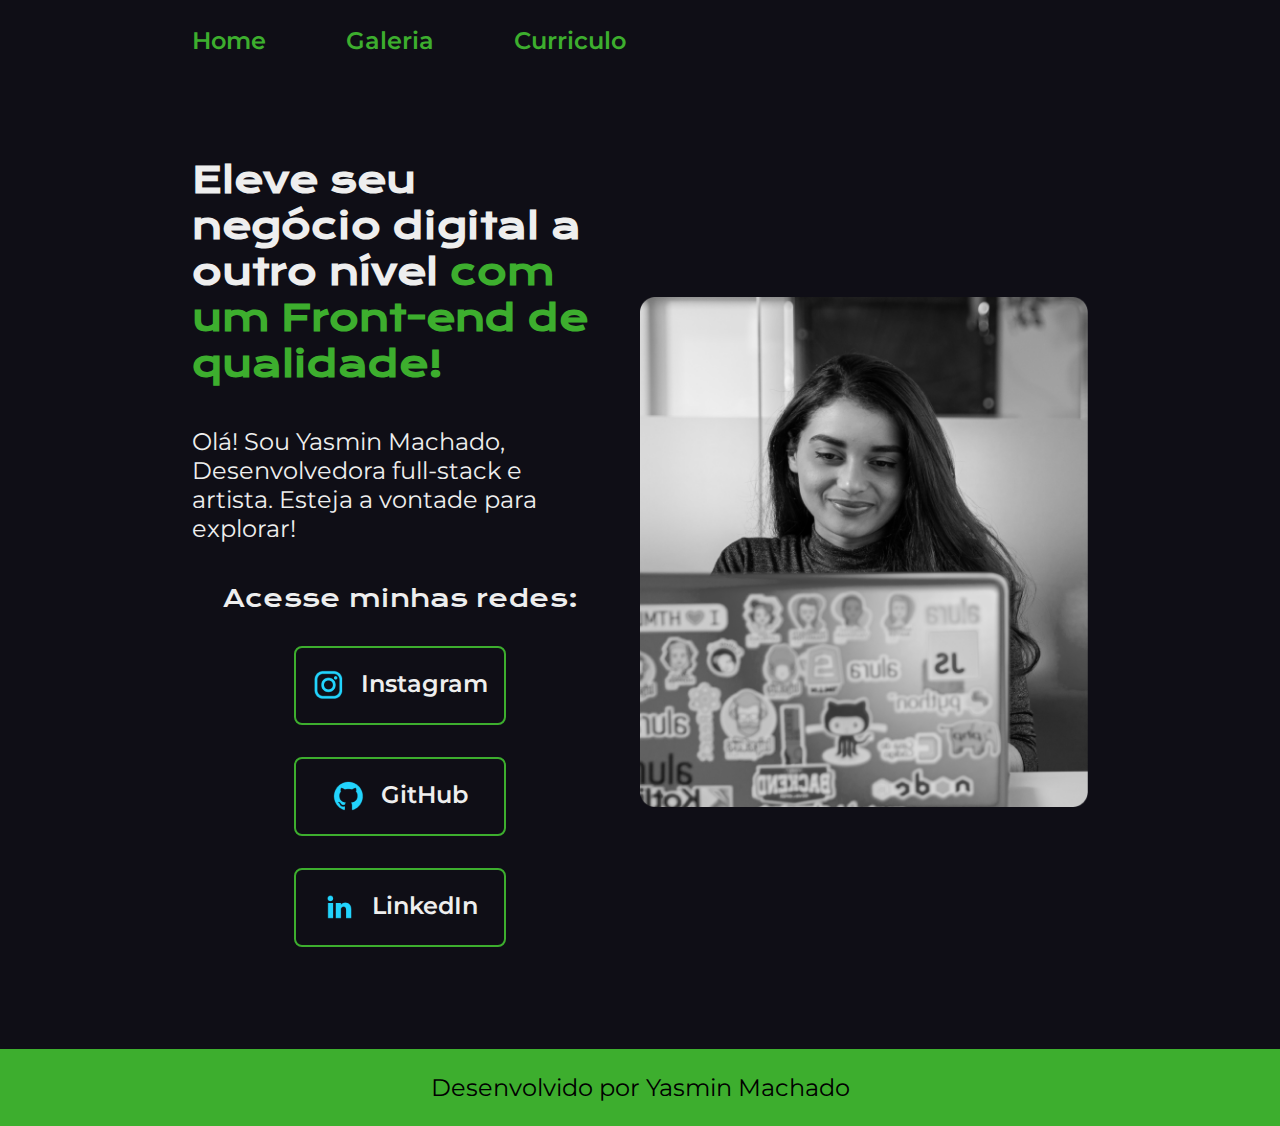
<file: index.html>
<!DOCTYPE html>
<html lang="pt-bt">

<head>
     <meta charset="UTF-8">
     <meta http-equiv="X-UA-Compatible" content="IE=edge">
     <meta name="viewport" content="width=device-width, initial-scale=1.0">
     <title>Portefolio</title>
     <link rel="stylesheet" href="./styles/style.css">
</head>

<body>
     <header class="cabecalho">
          <nav class="cabecalho__menu">
               <a class="cabecalho__menu__link" href="intex.html">Home</a>
               <a class="cabecalho__menu__link" href="galeria.html">Galeria</a>
               <a class="cabecalho__menu__link" href="curriculo.html">Curriculo</a>
          </nav>
     </header>
     <main class="apresentacao">
          <section class="apresentacao__conteudo">
               <h1 class="apresentacao__conteudo__titulo">Eleve seu negócio digital a outro nível <strong
                         class="destaque-titulo"> com um Front-end de
                         qualidade!</strong></h1>
               <p class="apresentacao__conteudo__texto">Olá! Sou Yasmin Machado, Desenvolvedora full-stack e artista. 
                    Esteja a vontade para explorar!
               </p>
               <div class="apresentacao__links">
                    <h2 class="apresentacao__links__subtitulo">Acesse minhas redes:</h2>
                    <a class="apresentacao__links__navegacao" href="https://instagram.com/souamiin">
                         <img src="./assets/instagram.png" alt="Instagram icon">
                         Instagram</a>
                    <a class="apresentacao__links__navegacao" href="https://github.com/minyass">
                         <img src="./assets/github.png" alt="GitHub icon">
                         GitHub</a>
                    <a class="apresentacao__links__navegacao" href="https://www.linkedin.com/in/yasminfreiremachado/">
                         <img src="./assets/linkedin.png" alt="LinkedIn icon">
                         LinkedIn</a>
               </div>
          </section>
          <img class="apresentacao__imagem" src="./assets/fotomenina.png" alt="fotografia da menina">
     </main>
     <footer class="rodape">
        <p>Desenvolvido por Yasmin Machado</p>
     </footer>
</body>

</html>
</file>
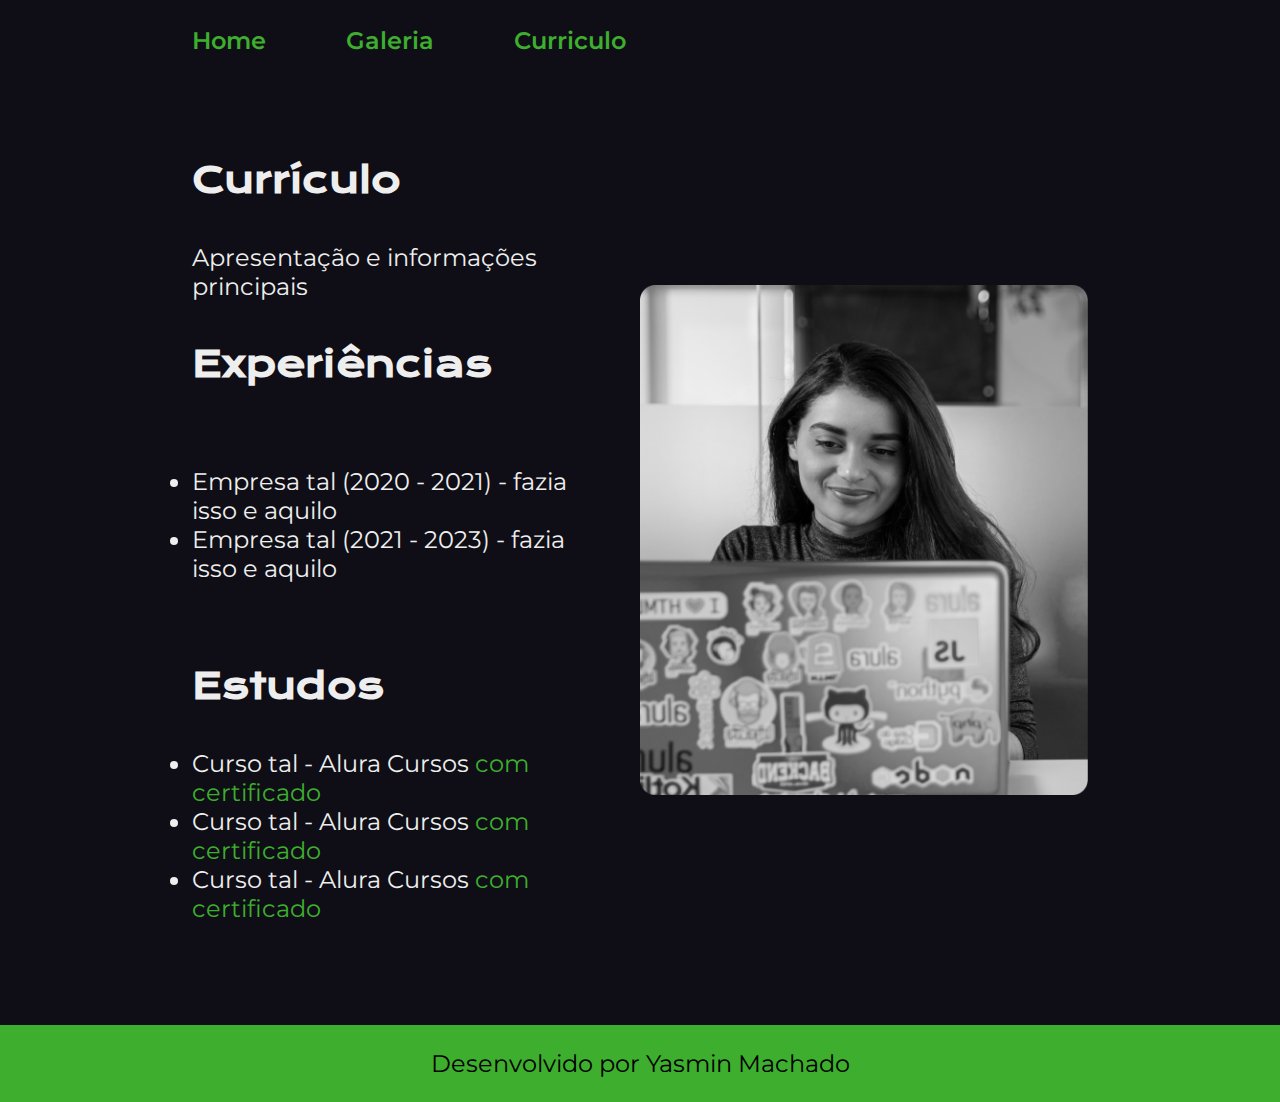
<file: curriculo.html>
<!DOCTYPE html>
<html lang="pt-br">

<head>
    <meta charset="UTF-8">
    <meta http-equiv="X-UA-Compatible" content="IE=edge">
    <meta name="viewport" content="width=device-width, initial-scale=1.0">
    <title>Curriculo</title>
    <link rel="stylesheet" href="./styles/style.css">
</head>

<body>
    <header class="cabecalho">
        <nav class="cabecalho__menu">
            <a class="cabecalho__menu__link" href="intex.html">Home</a>
            <a class="cabecalho__menu__link" href="galeria.html">Galeria</a>
            <a class="cabecalho__menu__link" href="curriculo.html">Curriculo</a>
        </nav>
    </header>

    <main class="apresentacao">
        <section class="apresentacao__conteudo">
            <h1 class="apresentacao__conteudo__titulo">Currículo</h1>
            <p class="apresentacao__conteudo__texto ">
                Apresentação e informações principais
            </p>
            <h2 class="apresentacao__conteudo__titulo">Experiências</h2>
            <p class="apresentacao__conteudo__texto">
                <ul class="apresentacao__conteudo__texto">
                    <li> Empresa tal (2020 - 2021) - fazia isso e aquilo </li>
                    <li> Empresa tal (2021 - 2023) - fazia isso e aquilo </li>
                </ul>
            </p>
            <h2 class="apresentacao__conteudo__titulo">Estudos</h2>
            <div class="apresentacao__conteudo__texto">
                <ul class="apresentacao__conteudo__texto a">
                    <li>Curso tal - Alura Cursos <a href="linkdocertificado">com certificado</a> </li>
                    <li>Curso tal - Alura Cursos <a href="linkdocertificado">com certificado</a></li>
                    <li>Curso tal - Alura Cursos <a href="linkdocertificado">com certificado</a></li>
                </ul>
            </div>
        </section>
        <img class="apresentacao__imagem" src="./assets/fotomenina.png" alt="Foto da Joana Santos programando">
    </main>

    
    <footer class="rodape">
        <p>Desenvolvido por Yasmin Machado</p>

    </footer>

</body>

</html>
</file>
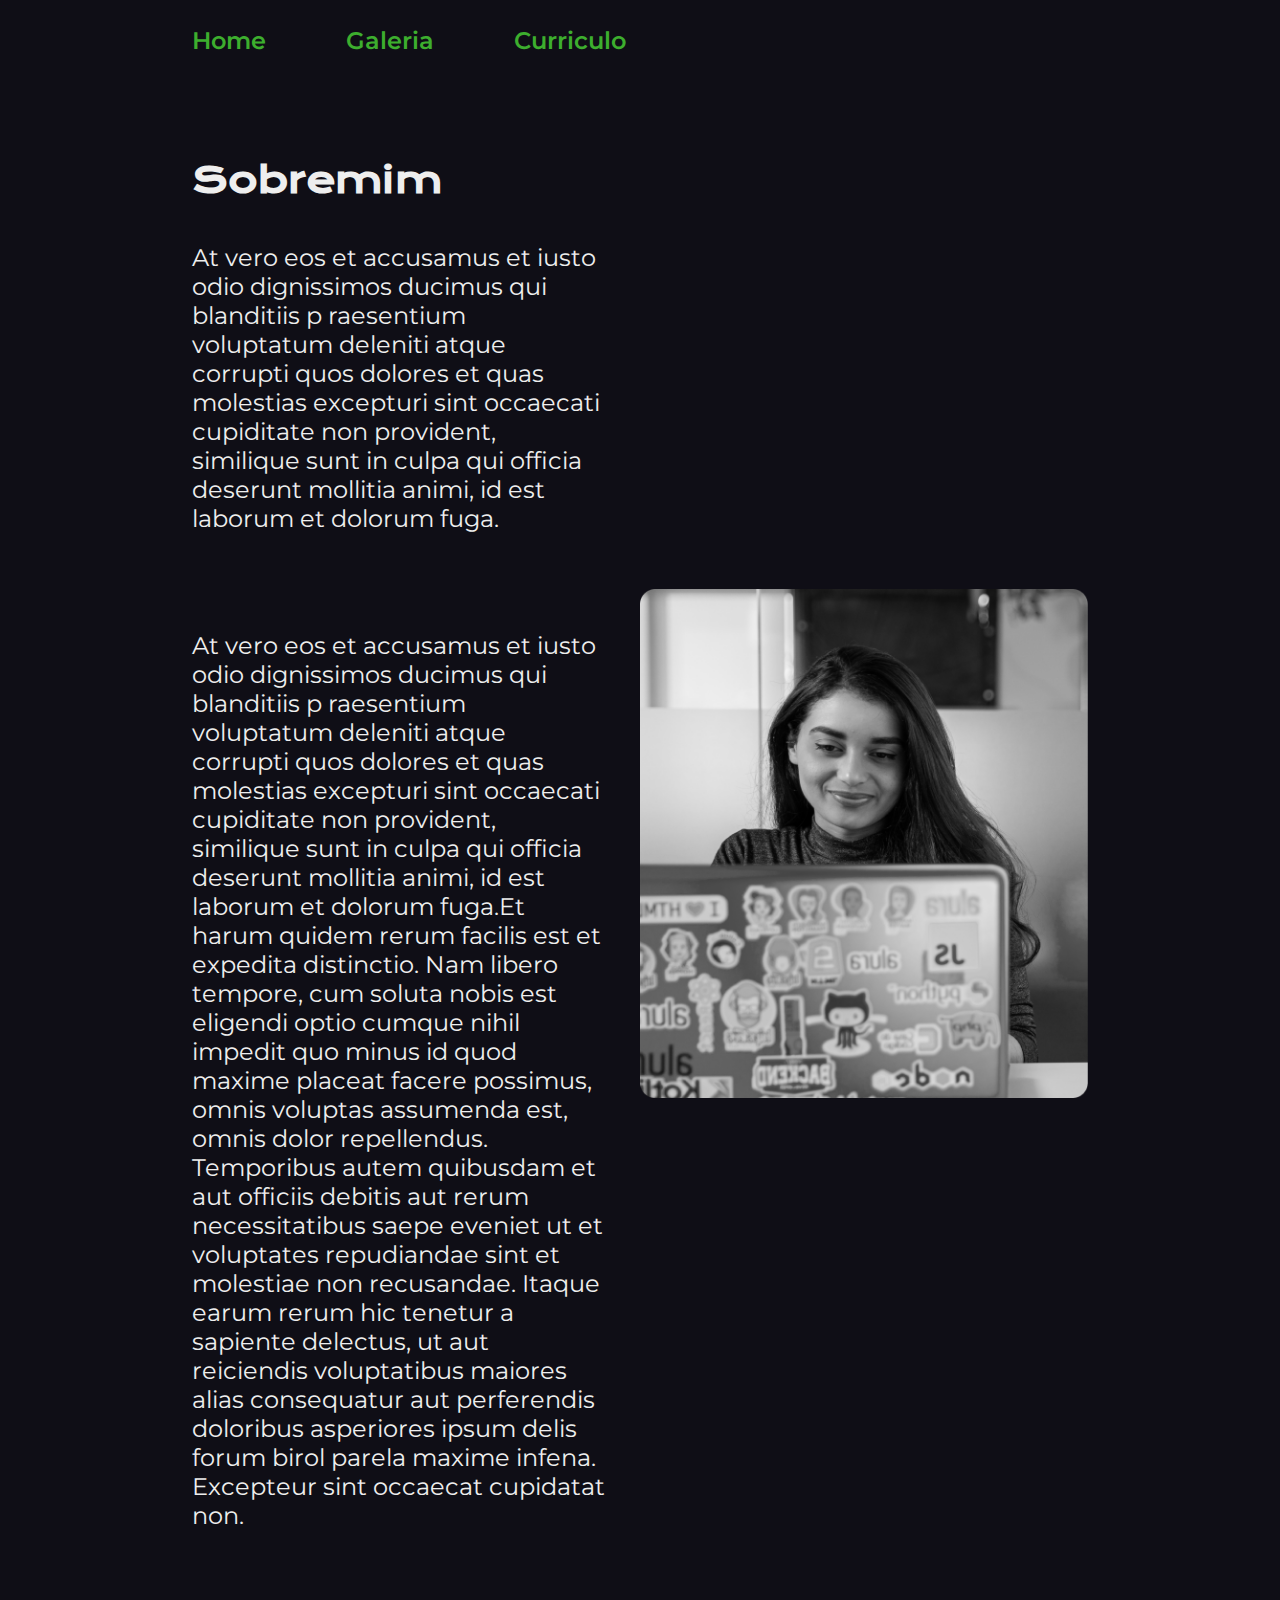
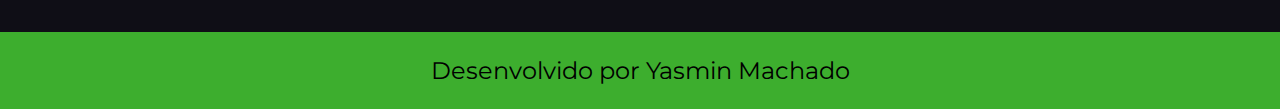
<file: galeria.html>
<!DOCTYPE html>
<html lang="pt-br">

<head>
    <meta charset="UTF-8">
    <meta http-equiv="X-UA-Compatible" content="IE=edge">
    <meta name="viewport" content="width=device-width, initial-scale=1.0">
    <title>Galeria</title>
    <link rel="stylesheet" href="./styles/style.css">
</head>

<body>
    <header class="cabecalho">
        <nav class="cabecalho__menu">
            <a class="cabecalho__menu__link" href="intex.html">Home</a>
            <a class="cabecalho__menu__link" href="galeria.html">Galeria</a>
            <a class="cabecalho__menu__link" href="curriculo.html">Curriculo</a>
        </nav>
    </header>
    <main class="apresentacao">
        <section class="apresentacao__conteudo">
            <h1 class="apresentacao__conteudo__titulo">Sobremim</h1>
            <p class="apresentacao__conteudo__texto ">
                At vero eos et accusamus et iusto odio dignissimos ducimus qui blanditiis p
                raesentium voluptatum deleniti atque corrupti quos dolores et quas molestias excepturi sint occaecati
                cupiditate
                non provident, similique sunt in culpa qui officia deserunt mollitia animi, id est laborum et dolorum
                fuga.
            </p><br>

            <p class="apresentacao__conteudo__texto ">
                At vero eos et accusamus et iusto odio dignissimos ducimus qui blanditiis p
                raesentium voluptatum deleniti atque corrupti quos dolores et quas molestias excepturi sint occaecati
                cupiditate
                non provident, similique sunt in culpa qui officia deserunt mollitia animi, id est laborum et dolorum
                fuga.Et
                harum quidem rerum facilis est et expedita distinctio. Nam libero tempore, cum soluta nobis est
                eligendi optio cumque nihil impedit quo minus id quod maxime placeat facere possimus, omnis
                voluptas assumenda est, omnis dolor repellendus. Temporibus autem quibusdam et aut officiis
                debitis aut rerum necessitatibus saepe eveniet ut et voluptates repudiandae sint et molestiae
                non recusandae. Itaque earum rerum hic tenetur a sapiente delectus, ut aut reiciendis voluptatibus
                maiores alias consequatur aut perferendis doloribus asperiores ipsum delis forum birol parela maxime
                infena. Excepteur sint occaecat cupidatat non.
            </p>


        </section>
        <img class="apresentacao__imagem" src="./assets/fotomenina.png" alt="fotografia da menina">
    </main>

    <footer class="rodape">
        <p>Desenvolvido por Yasmin Machado</p>

    </footer>
</body>

</html>
</file>
<file: styles/style.css>
@import url('https://fonts.googleapis.com/css2?family=Krona+One&family=Montserrat:wght@400;600&display=swap');

 :root {
     --cor-primaria: #0f0e16;
     --cor--secundaria: #eeeeee;
     --cor-terciaria: #3dae2e;
     --cor-hover: #272727;
     --fonte-primaria: 'Krona One', sans-serif;
     --fonte-secundaria: 'Montserrat', sans-serif;
 }

 * {
     margin: 0;
     padding: 0;
 }

 body {
     box-sizing: border-box;
     background-color: var(--cor-primaria);
     color: var(--cor--secundaria);
 }

 .cabecalho {
     padding: 2% 0% 0% 15%;
    
 }

 .cabecalho__menu {
     display: flex;
     gap: 80px;
 }

 .cabecalho__menu__link {
     font-family: var(--fonte-secundaria);
     font-size: 1.5rem;
     font-weight: 600;
     color: var(--cor-terciaria);
     text-decoration: none;
 }

 .destaque-titulo {
     color: var(--cor-terciaria);
 }

 .apresentacao {
     padding: 8% 15%;
     display: flex;
     align-items: center;
     justify-content: space-between;
     gap: 32px;
 }

 .apresentacao__conteudo {
     width: 50%;
     display: flex;
     flex-direction: column;
     gap: 40px;
 }

 .apresentacao__conteudo__titulo {
     font-size: 2.25rem;
     font-family: var(--fonte-primaria);
 }

 .apresentacao__conteudo__texto {
     font-size: 1.5rem;
     font-family: var(--fonte-secundaria);
 }


 .apresentacao__conteudo__texto a {
     text-decoration: none;
     color: var(--cor-terciaria);
 }


 .apresentacao__links {
     display: flex;
     align-items: center;
     flex-direction: column;
     justify-content: space-between;
     gap: 32px;
 }

 .apresentacao__links__subtitulo {
     font-family: var(--fonte-primaria);
     font-weight: 400;
     font-size: 1.5rem;

 }

 .apresentacao__links__navegacao {
     display: flex;
     justify-content: center;
     gap: 16px;
     color: var(--cor--secundaria);
     font-family: var(--fonte-secundaria);
     font-size: 1.5rem;
     font-weight: 600;
     text-align: center;
     text-decoration: none;
     width: 50%;
     border-radius: 8px;
     border: 2px solid var(--cor-terciaria);
     padding: 21.5px 0;
 }

 .apresentacao__links__navegacao:hover {
     background-color: var(--cor-hover);
     padding: 3%;
 }

 .apresentacao__imagem {
     width: 50%;
 }

 .rodape {
     color: black;
     background-color: var(--cor-terciaria);
     padding: 24px;
     text-align: center;
     font-family: var(--fonte-secundaria);
     font-size: 1.5rem;
     font-weight: 400;
 }

 @media (max-width: 1200px) {
    .cabecalho{
        padding: 10% ;
    }

    .cabecalho__menu{
        justify-content: center;
    }
    .apresentacao{
        flex-direction: column-reverse;
        padding: 5%;
    }
    .apresentacao__conteudo{
        width: auto;
        
    }
 }
</file>
